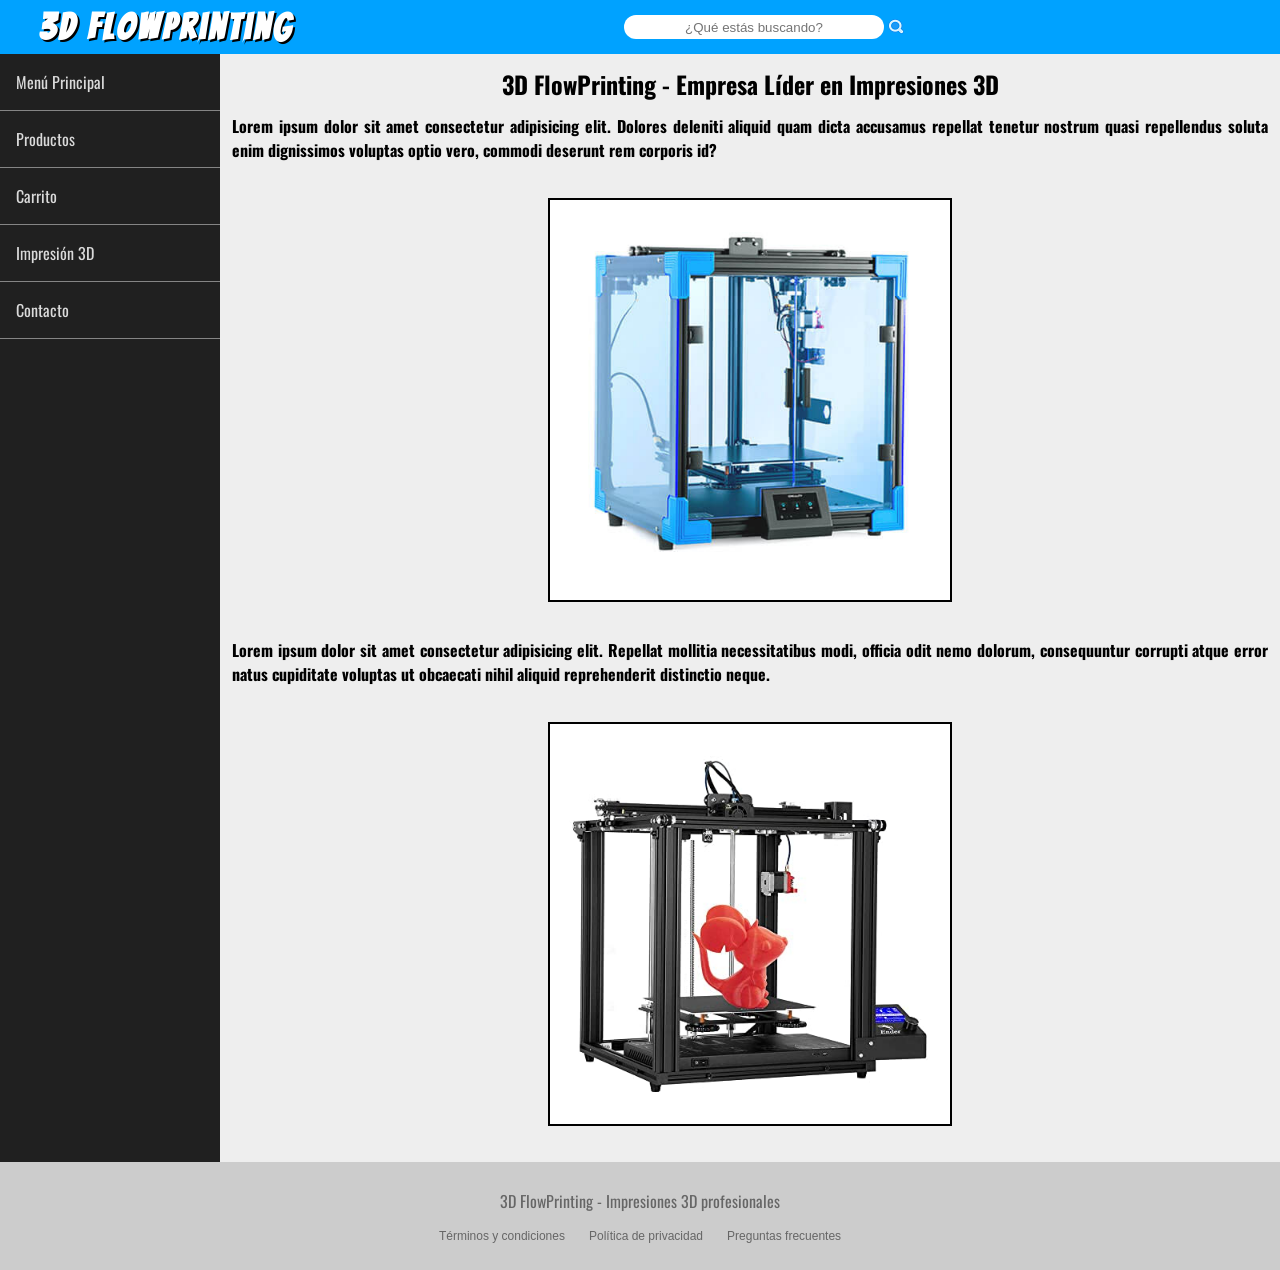
<file: root/index.html>
<!DOCTYPE HTML>
<html>

<head>
    <meta charset="UTF-8">
    <meta name="viewport" content="width=device-width, initial-scale=1.0">
    <title>3D FlowPrinting</title>
    <link rel="stylesheet" href="style.css">
    <link rel="stylesheet" href="layout.css">
</head>

<body>

    <div class="easteregg">Your resolution is very chikita for this website!</div>

    <header>
        <div id="titulo">3D FlowPrinting</div>
        <div id="search">
            <input type="text" placeholder="¿Qué estás buscando?" class="buscador">
            <input type="image" id="searchbutton" src="img/search.png" class="searchbutton">
        </div>
    </header>

    <nav>
        <ul>
            <li><a href="index.html">Menú Principal</a></li>
            <li><a href="productos/productos.html">Productos</a></li>
            <li><a href="carrito/carrito.html">Carrito</a></li>
            <li><a href="tecnico/tecnico.html">Impresión 3D</a></li>
            <li><a href="contacto/contacto.html">Contacto</a></li>
        </ul>
    </nav>

    <section>
        <h1>3D FlowPrinting - Empresa Líder en Impresiones 3D</h1>
        <h4>Lorem ipsum dolor sit amet consectetur adipisicing elit. Dolores deleniti aliquid quam dicta accusamus
            repellat tenetur nostrum quasi repellendus soluta enim dignissimos voluptas optio vero, commodi deserunt
            rem corporis id?</h4>
        <img src="img/impcreality.jpg">
        <h4>Lorem ipsum dolor sit amet consectetur adipisicing elit. Repellat mollitia necessitatibus modi, officia
            odit nemo dolorum, consequuntur corrupti atque error natus cupiditate voluptas ut obcaecati nihil
            aliquid reprehenderit distinctio neque.</h4>
        <img src="img/randimp.jpg">
    </section>

    <footer>
        <div>3D FlowPrinting - Impresiones 3D profesionales</div>
        <div class="footerflex"><a>Términos y condiciones</a><a>Política de privacidad</a><a>Preguntas frecuentes</a></div>
    </footer>

</body>

</html>
</file>
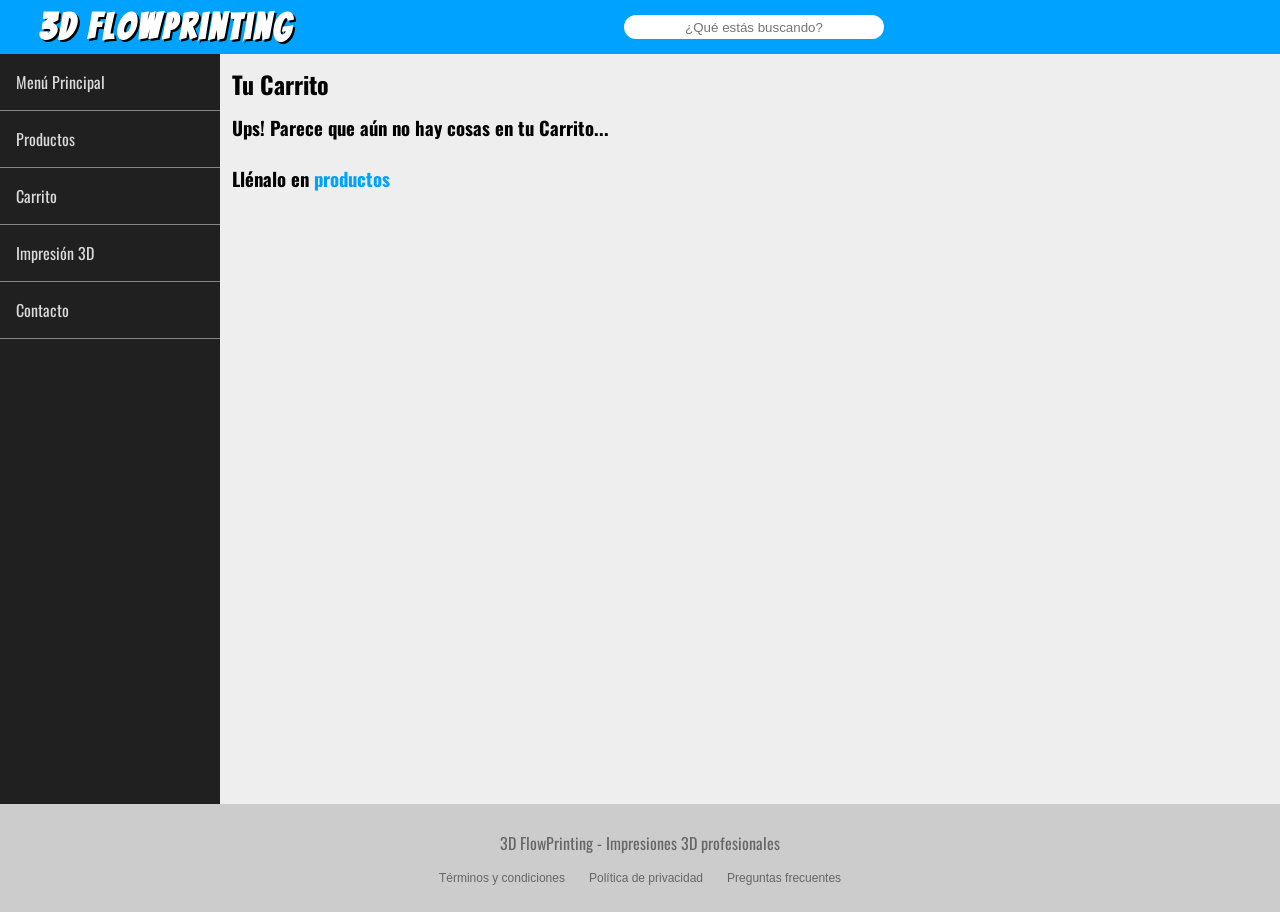
<file: root/carrito/carrito.html>
<!DOCTYPE HTML>
<html>

<head>
    <meta charset="UTF-8">
    <meta name="viewport" content="width=device-width, initial-scale=1.0">
    <title>3D FlowPrinting</title>
    <link rel="stylesheet" href="../style.css">
    <link rel="stylesheet" href="../layout.css">
</head>

<body>

    <div class="easteregg">Your resolution is very chikita for this website!</div>

    <header>
        <div id="titulo">3D FlowPrinting</div>
        <div id="search">
            <input type="text" placeholder="¿Qué estás buscando?" class="buscador">
            <input type="image" id="searchbutton" src="../img/search.png" class="searchbutton">
        </div>
    </header>

    <nav>
        <ul>
            <li><a href="../index.html">Menú Principal</a></li>
            <li><a href="../productos/productos.html">Productos</a></li>
            <li><a href="carrito.html">Carrito</a></li>
            <li><a href="../tecnico/tecnico.html">Impresión 3D</a></li>
            <li><a href="../contacto/contacto.html">Contacto</a></li>
        </ul>
    </nav>

    <section class="chart">
        <h1>Tu Carrito</h1>
        <h3>Ups! Parece que aún no hay cosas en tu Carrito...</h3><br>
        <h3>Llénalo en <a href="../productos/productos.html">productos</a></h3>
    </section>

    <footer>
        <div>3D FlowPrinting - Impresiones 3D profesionales</div>
        <div class="footerflex"><a>Términos y condiciones</a><a>Política de privacidad</a><a>Preguntas frecuentes</a></div>
    </footer>

</body>

</html>
</file>
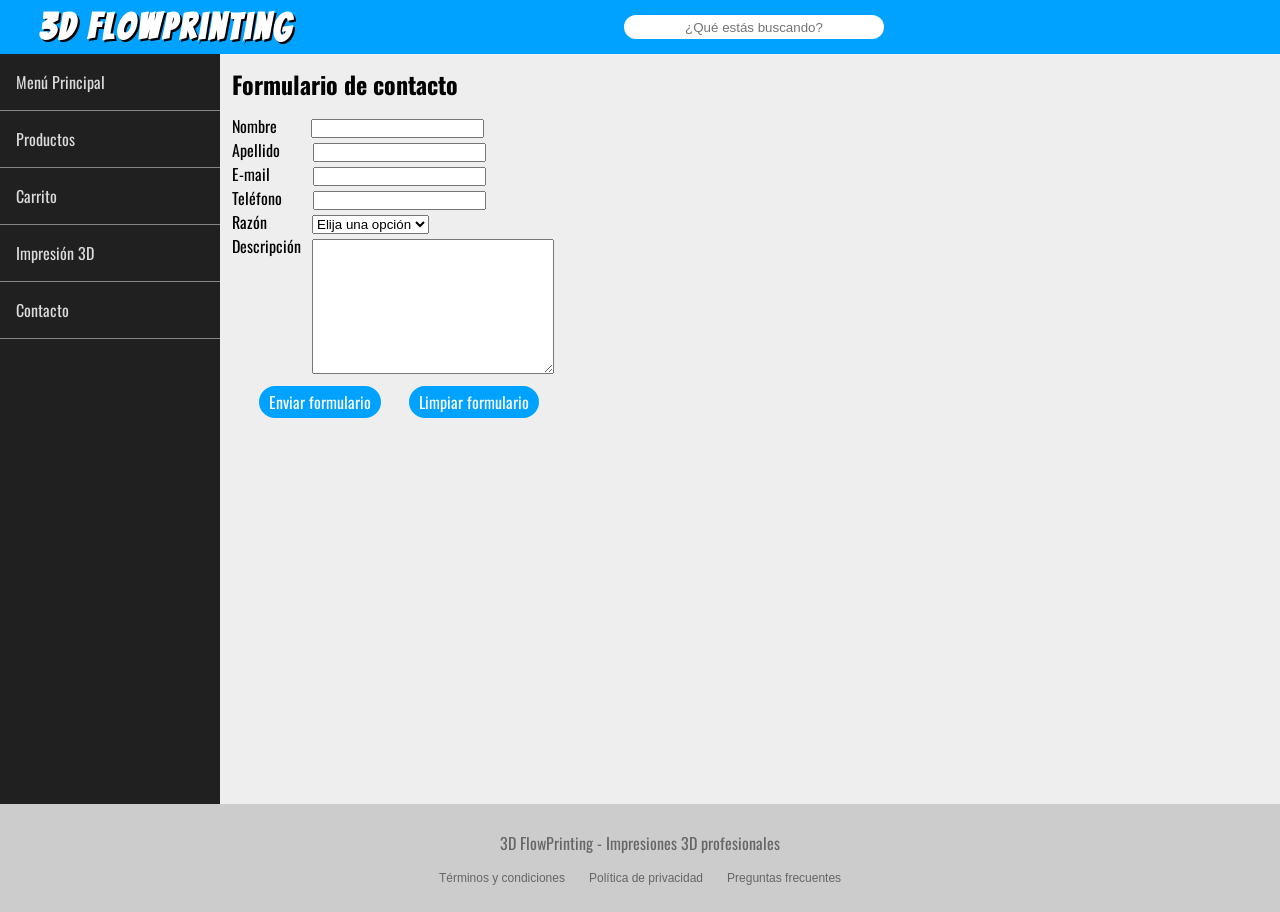
<file: root/contacto/contacto.html>
<!DOCTYPE HTML>
<html>

<head>
    <meta charset="UTF-8">
    <meta name="viewport" content="width=device-width, initial-scale=1.0">
    <title>3D FlowPrinting</title>
    <link rel="stylesheet" href="../style.css">
    <link rel="stylesheet" href="../layout.css">
</head>

<body>

    <div class="easteregg">Your resolution is very chikita for this website!</div>

    <header>
        <div id="titulo">3D FlowPrinting</div>
        <div id="search">
            <input type="text" placeholder="¿Qué estás buscando?" class="buscador">
            <input type="image" id="searchbutton" src="../img/search.png" class="searchbutton">
        </div>
    </header>

    <nav>
        <ul>
            <li><a href="../index.html">Menú Principal</a></li>
            <li><a href="../productos/productos.html">Productos</a></li>
            <li><a href="../carrito/carrito.html">Carrito</a></li>
            <li><a href="../tecnico/tecnico.html">Impresión 3D</a></li>
            <li><a href="contacto.html">Contacto</a></li>
        </ul>
    </nav>

    <section class="contactform">
        <h1>Formulario de contacto</h1>
        <form>
            <label for="nombre" style="margin-right: 30px;">Nombre</label>
            <input type="text" id="nombre"><br>
            <label for="apellido" style="margin-right: 29px;">Apellido</label>
            <input type="text" id="apellido"><br>
            <label for="diremail" style="margin-right: 39px;">E-mail</label>
            <input type="email" id="diremail"><br>
            <label for="telefono" style="margin-right: 27px;">Teléfono</label>
            <input type="text" id="telefono"><br>
            <label for="razon" style="margin-right: 41px;">Razón</label>
            <select id="razon">
                <option value="">Elija una opción</option>
                <option value="quest">Consulta</option>
                <option value="reclamo">Reclamo</option>
                <option value="suggest">Sugerencia</option>
            </select><br>
            <section class="contactdescription">
                <label for="consulta" style="margin-right: 11px;">Descripción</label>
                <textarea id="consulta" style="margin-top: 5px;"></textarea>
            </section>
            <div class="formbuttondistribution">
                <input type="submit" value="Enviar formulario" class="formbutton">
                <input type="reset" value="Limpiar formulario" class="formbutton">
            </div>
        </form>
    </section>

    <footer>
        <div>3D FlowPrinting - Impresiones 3D profesionales</div>
        <div class="footerflex"><a>Términos y condiciones</a><a>Política de privacidad</a><a>Preguntas frecuentes</a></div>
    </footer>
</body>

</html>
</file>
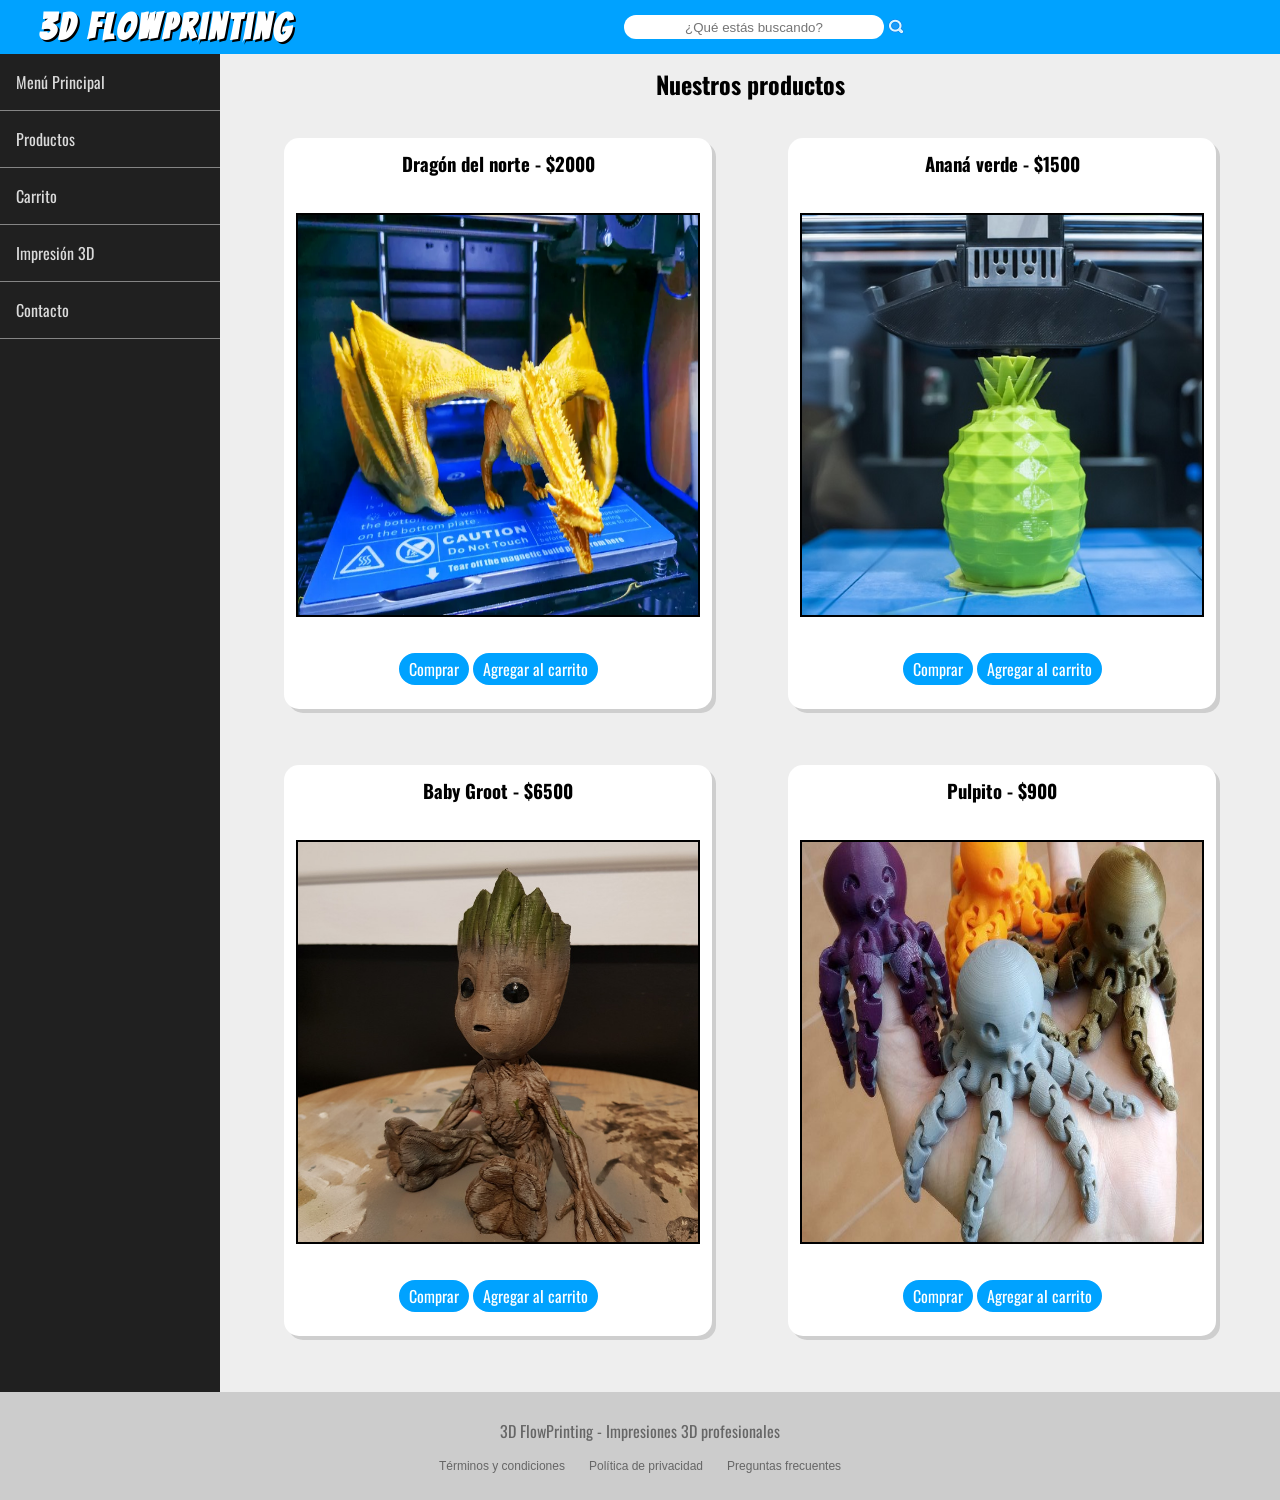
<file: root/productos/productos.html>
<!DOCTYPE HTML>
<html>

<head>
    <meta charset="UTF-8">
    <meta name="viewport" content="width=device-width, initial-scale=1.0">
    <title>3D FlowPrinting</title>
    <link rel="stylesheet" href="../style.css">
    <link rel="stylesheet" href="../layout.css">
    <link rel="stylesheet" href="../animations.css">
</head>

<body>

    <div class="easteregg">Your resolution is very chikita for this website!</div>
    
    <header>
        <div id="titulo">3D FlowPrinting</div>
        <div id="search">
            <input type="text" placeholder="¿Qué estás buscando?" class="buscador">
            <input type="image" id="searchbutton" src="../img/search.png" class="searchbutton">
        </div>
    </header>

    <nav>
        <ul>
            <li><a href="../index.html">Menú Principal</a></li>
            <li><a href="productos.html">Productos</a></li>
            <li><a href="../carrito/carrito.html">Carrito</a></li>
            <li><a href="../tecnico/tecnico.html">Impresión 3D</a></li>
            <li><a href="../contacto/contacto.html">Contacto</a></li>
        </ul>
    </nav>

    <section>
        <h1>Nuestros productos</h1>
        <div class="productos">
            <div class="item">        
                <h3>Dragón del norte - $2000</h3>
                <img src="../img/dragon.jpg" alt="dragon" width="400">
                <div>
                    <input type="button" value="Comprar" class="buybutton">
                    <input type="button" value="Agregar al carrito" class="buybutton">
                </div>
            </div>
            <div class="item">        
                <h3>Ananá verde - $1500</h3>
                <img src="../img/pineapple.png" alt="ananá" width="400">
                <div>
                    <input type="button" value="Comprar" class="buybutton">
                    <input type="button" value="Agregar al carrito" class="buybutton">
                </div>
            </div>
            <div class="item">        
                <h3>Baby Groot - $6500</h3>
                <img src="../img/groot.jpg" alt="groot" width="400">
                <div>
                    <input type="button" value="Comprar" class="buybutton">
                    <input type="button" value="Agregar al carrito" class="buybutton">
                </div>
            </div>
            <div class="item">        
                <h3>Pulpito - $900</h3>
                <img src="../img/pulpito.jpg" alt="pulpito" width="400">
                <div>
                    <input type="button" value="Comprar" class="buybutton">
                    <input type="button" value="Agregar al carrito" class="buybutton">
                </div>
            </div>            
        </div>
    </section>

    <footer>
        <div>3D FlowPrinting - Impresiones 3D profesionales</div>
        <div class="footerflex"><a>Términos y condiciones</a><a>Política de privacidad</a><a>Preguntas frecuentes</a></div>
    </footer>

</body>

</html>
</file>
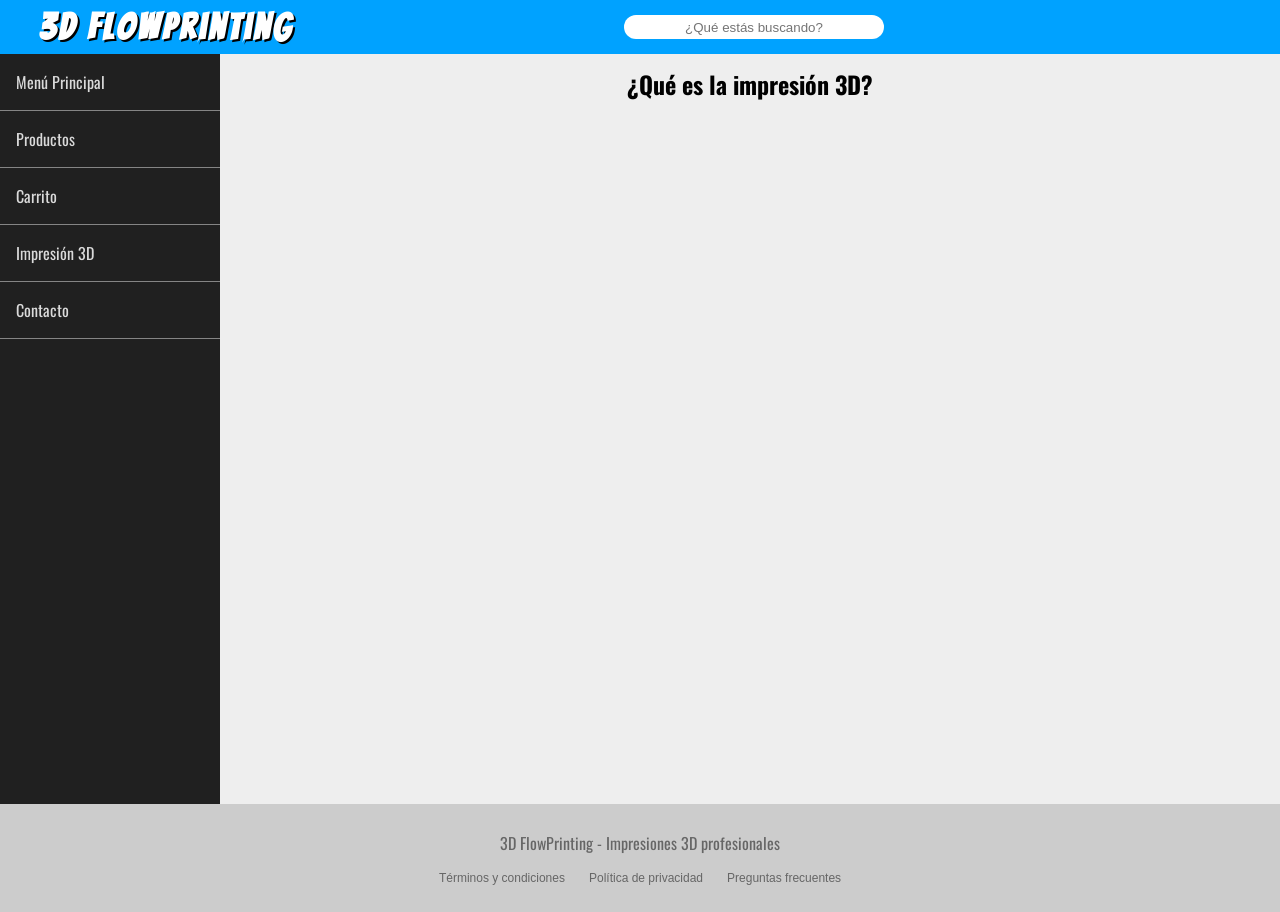
<file: root/tecnico/tecnico.html>
<!DOCTYPE HTML>
<html>

<head>
    <meta charset="UTF-8">
    <meta name="viewport" content="width=device-width, initial-scale=1.0">
    <title>3D FlowPrinting</title>
    <link rel="stylesheet" href="../style.css">
    <link rel="stylesheet" href="../layout.css">
</head>

<body>

    <div class="easteregg">Your resolution is very chikita for this website!</div>

    <header>
        <div id="titulo">3D FlowPrinting</div>
        <div id="search">
            <input type="text" placeholder="¿Qué estás buscando?" class="buscador">
            <input type="image" id="searchbutton" src="../img/search.png" class="searchbutton">
        </div>
    </header>


    <nav>
        <ul>
            <li><a href="../index.html">Menú Principal</a></li>
            <li><a href="../productos/productos.html">Productos</a></li>
            <li><a href="../carrito/carrito.html">Carrito</a></li>
            <li><a href="tecnico.html">Impresión 3D</a></li>
            <li><a href="../contacto/contacto.html">Contacto</a></li>
        </ul>
    </nav>

    <section class="technical">
        <h1>¿Qué es la impresión 3D?</h1>
        <iframe class="ytvideo" src="https://www.youtube.com/embed/f6KzjUcSPBI" title="YouTube video player"
            frameborder="0"
            allow="accelerometer; autoplay; clipboard-write; encrypted-media; gyroscope; picture-in-picture"
            allowfullscreen></iframe>
        <br>
    </section>


    <footer>
        <div>3D FlowPrinting - Impresiones 3D profesionales</div>
        <div class="footerflex"><a>Términos y condiciones</a><a>Política de privacidad</a><a>Preguntas frecuentes</a></div>
    </footer>
</body>

</html>
</file>
<file: root/style.css>
@import url('https://fonts.googleapis.com/css2?family=Bangers&display=swap');
@import url('https://fonts.googleapis.com/css2?family=Oswald&display=swap');

*{
    margin: 0;
    padding: 0;
}

/* DEFINIMOS LAS CARACTERISTICAS RESPONSIVE PARA 320px */

@media screen and (min-width: 320px){

    header{
        padding-left: 0px;
    }   
    
    div#titulo{
        width: auto;
        text-align: center;
    }

    li{
        padding-left: 0px;
    }
    
    .buscador{
        margin-top: 0px;
    }

    .searchbutton{
        margin-top: 0px;
    }

    section img{
        width: 250px;
        height: 250px;
    }

    div.footerflex a{
        margin: 0px;
    }

    .ytvideo{
        width: 280px;
        height: 158px;
    }

    section.contactform{
        height: calc(100vh - 202px);
    }
    
    section.technical{
        height: calc(100vh - 202px);
    }
    
    section.chart{
        height: calc(100vh - 202px);
    }

    #consulta{
         width: 13em;
         height: 8em;
    }

}

/* DEFINIMOS LAS CARACTERISTICAS RESPONSIVE PARA 768px */

@media screen and (min-width: 768px){

    header{
        padding-left: 16px;
    }       
    
    div#titulo{
        width: auto;
        text-align: center;
    }

    li{
        padding-left: 16px;
    }

    .buscador{
        margin-top: 0px;
    }

    .searchbutton{
        margin-top: 0px;
    }

    section img{
        width: 400px;
        height: 400px;
    }

    div.footerflex a{
        margin: 0px 12px 0px 12px;
    }

    .ytvideo{
        width: 560px;
        height: 315px;
    }

    section.contactform{
        height: calc(100vh - 162px);
    }
    
    section.technical{
        height: calc(100vh - 162px);
    }
    
    section.chart{
        height: calc(100vh - 162px);
    }

    #consulta{
        width: 18em;
        height: 10em;
   }

}

/* DEFINIMOS LAS CARACTERISTICAS RESPONSIVE PARA 1200px */

@media screen and (min-width: 1200px){

    header{
        padding-left: 16px;
    }   
    
    div#titulo{
        width: 300px;
    }

    li{
        padding-left: 16px;
    }

    .buscador{
        margin-top: 7px;
    }

    .searchbutton{
        margin-top: 7px;
    }

    section img{
        width: 400px;
        height: 400px;
    }

    div.footerflex a{
        margin: 0px 12px 0px 12px;
    }

    .ytvideo{
        width: 560px;
        height: 315px;
    }

    section.contactform{
        height: calc(100vh - 162px);
    }

    section.technical{
        height: calc(100vh - 162px);
    }
    
    section.chart{
        height: calc(100vh - 162px);
    }

    #consulta{
        width: 18em;
        height: 10em;
   }

}

/* DEFINIMOS LAS CARACTERISTICAS GENERALES */

body{
    font-family: Oswald, sans-serif;
}

header{
    font-family: 'Bangers', cursive;
    font-weight: 700;
    font-size: 36px;
    padding-top: 8px;
    padding-bottom: 8px;
    background-color: rgb(0, 162, 255);
    color: white;
    letter-spacing: 3px;
    text-shadow: 2px 2px #000000;
}

nav{
    background-color: rgb(32, 32, 32);
}

section{
    background-color: rgb(238, 238, 238);
    padding: 12px 12px 0px 12px;
    text-align: justify;
}

section h1{
    margin-bottom: 12px;
}

section img{
    border-style: solid;
    border-color: black;
    border-width: 2px;
    margin-top: 36px;
    margin-bottom: 36px;
}

section.contactdescription{
    margin-top: -12px;
    margin-left: -12px;
}

section.chart h3 a{
    color: rgb(0, 162, 255);;
}

footer{
    font-family: 'Oswald', sans-serif;
    font-size: 16px;
    background-color: rgb(204, 204, 204);
    color: rgb(102, 102, 102);
}

footer div a{
    padding-top: 16px;
    font-family: Arial, Helvetica, sans-serif;
    font-size: 12px;
    text-decoration: none;
    color: rgb(102, 102, 102);
}

a{
    text-decoration: none;
    color: rgb(218, 218, 218);
}

li{
    padding-top: 16px;
    padding-bottom: 16px;
    border-bottom-style: solid;
    border-bottom-color: rgb(133, 133, 133);
    border-bottom-width: 1px;
}

ul{
    list-style: none;
}

.buscador{
    margin-left: 16px;
    width: 260px;
    height: 24px;
    text-align: center;
    border: none;
    border-radius: 15px;
}

.searchbutton{
    width: 24px;
    height: 24px;
}

.formbutton{
    font-family: Oswald, sans-serif;
    font-size: 16px;
    border-style: solid;
    color: white;
    background-color: rgb(0, 162, 255);
    border-color: rgb(0, 162, 255);
    border-radius: 16px;
    margin: 12px 0px 12px 0px;
    padding: 0px 8px 0px 8px;
    height: 32px;
    
}

.buybutton{
    font-family: Oswald, sans-serif;
    font-size: 16px;
    border-style: solid;
    color: white;
    background-color: rgb(0, 162, 255);
    border-color: rgb(0, 162, 255);
    border-radius: 16px;
    padding: 0px 8px 0px 8px;
    height: 32px;
    margin-bottom: 24px;
    
}

.item{
    margin: 0px 24px 56px 24px;
    padding: 12px 12px 0px 12px;
    background-color: rgba(255, 255, 255, 1);
    border-radius: 15px;
    box-shadow: 4px 4px rgb(206, 206, 206);
    transition: transform 0.5s, box-shadow 0.5s;
}

.productos{
    margin-top: 24px;
}
</file>
<file: root/layout.css>
/* EASTER EGG */

@media screen and (max-width: 319px){

    body{
        display: block;
    }

    .easteregg{
        display: block;
    }

    header{
        display: none;
    }

    section{
        display: none;
    }

    nav{
        display: none;
    }

    footer{
        display: none;
    }

    .easteregg{
        display: block;
    }
    
}

/* DEFINIMOS LAS CARACTERISTICAS RESPONSIVE PARA 320px */

@media screen and (min-width: 320px){

    body{
        display: grid;
        grid-template-columns: auto;
        grid-template-rows: 100px auto auto 140px;
        grid-template-areas: "header" "nav" "section" "footer";
    }  

    header{
        display: grid;
        grid-template-columns: auto;
        grid-template-rows: 54px 48px;
        grid-template-areas: "titulo" "search";
    }

    nav{
        display: block;
    }

    section{
        display: flex;
        flex-direction: column;
        align-items: center;
    }

    footer{
        display: flex;
        flex-direction: column;
        align-items: center;
        justify-content: center;
    }

    li{
        display: block;
        text-align: center;
    }

    .footerflex{
        display: flex;
        flex-direction: column;
        align-items: center;
    }

    .formbuttondistribution{
        display: flex;
        flex-direction: row;
        align-items: center;
        justify-content: space-evenly;
    }

    .easteregg{
        display: none;
    }

}

/* DEFINIMOS LAS CARACTERISTICAS RESPONSIVE PARA 768px */

@media screen and (min-width: 768px){

    body{
        display: grid;
        grid-template-columns: 220px auto;
        grid-template-rows: 100px auto 108px;
        grid-template-areas: "header header" "nav section" "footer footer";
    }  

    header{
        display: grid;
        grid-template-columns: auto;
        grid-template-rows: 54px 48px;
        grid-template-areas: "titulo" "search";
    }

    nav{
        display: block;
    }

    section{
        display: flex;
        flex-direction: column;
        align-items: center;
    }

    footer{
        display: flex;
        flex-direction: column;
        align-items: center;
        justify-content: center;
    }

    li{
        display: block;
        text-align: left;
    }

    .footerflex{
        display: flex;
        flex-direction: row;
        align-items: center;
    }

    .easteregg{
        display: none;
    }

}

/* DEFINIMOS LAS CARACTERISTICAS RESPONSIVE PARA 1200px */

@media screen and (min-width: 1200px){

    body{
        display: grid;
        grid-template-columns: 220px auto;
        grid-template-rows: 54px auto 108px;
        grid-template-areas: "header header" "nav section" "footer footer";
    }  

    header{
        display: grid;
        grid-template-columns: 390px auto 170px;
        grid-template-rows: 54px;
        grid-template-areas: "titulo search";
    }

    nav{
        display: block;
    }

    section{
        display: flex;
        flex-direction: column;
        align-items: center;
    }

    footer{
        display: flex;
        flex-direction: column;
        align-items: center;
        justify-content: center;
    }

    li{
        display: block;
        text-align: left;
    }

    .footerflex{
        display: flex;
        flex-direction: row;
        align-items: center;
    }

    .easteregg{
        display: none;
    }

}

/* DEFINIMOS LAS CARACTERISTICAS GENERALES */

header{
    grid-area: header;
}

nav{
    grid-area: nav;
}

section{
    grid-area: section;
}

section.chart{
    align-items: flex-start;
}

section.contactform{
    align-items: flex-start;
}

section.contactdescription{
    flex-direction: row;
    align-items: flex-start;
}

footer{
    grid-area: footer;
}

div#titulo{
    grid-area: titulo;
}

div#search{
    grid-area: search;
    display: flex;
    vertical-align: top;
    justify-content: center;
}

.buscador{
    vertical-align: top;
}

.productos{
    display: flex;
    flex-flow: row wrap;
    justify-content: space-evenly;
}

.item{
    display: flex;
    flex-flow: column nowrap;
    align-items: center;
}
</file>
<file: root/animations.css>
.item:hover{
    transform: scale(1.12,1.12);
    box-shadow: 10px 10px rgb(206, 206, 206);
    /*transition: transform 0.5s;*/
}
</file>
